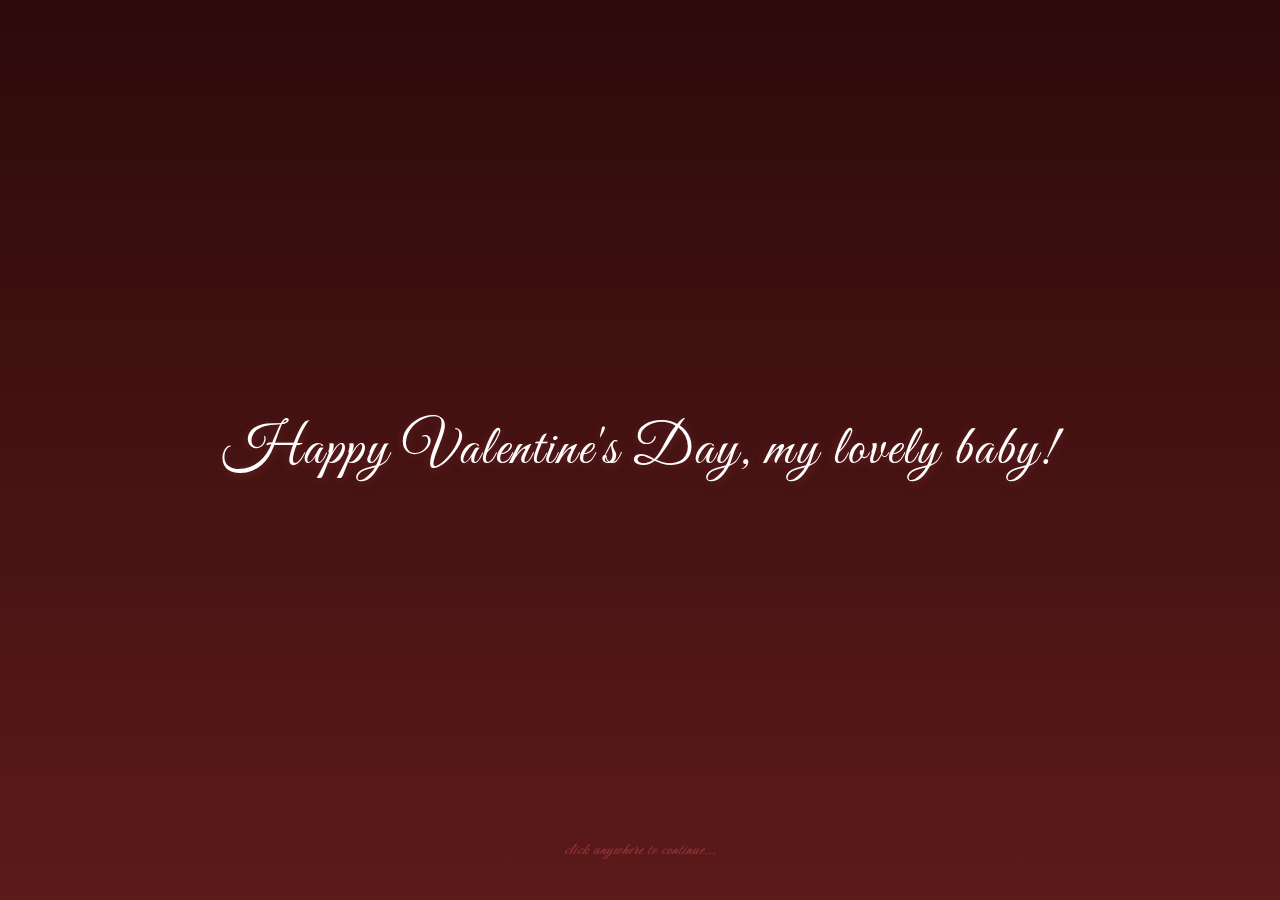
<file: index.html>
<!DOCTYPE html>
<html> 
    <head>
        <link rel="stylesheet" href="landing.css">
    </head>
    <body onclick="window.location.href='landing.html'">
        <div class = "landing">
            <p>Happy Valentine's Day, my lovely baby!</p>
        </div>
        <div class ="click">
            <p>click anywhere to continue...</p>
        </div>
    </body>
</html>
</file>
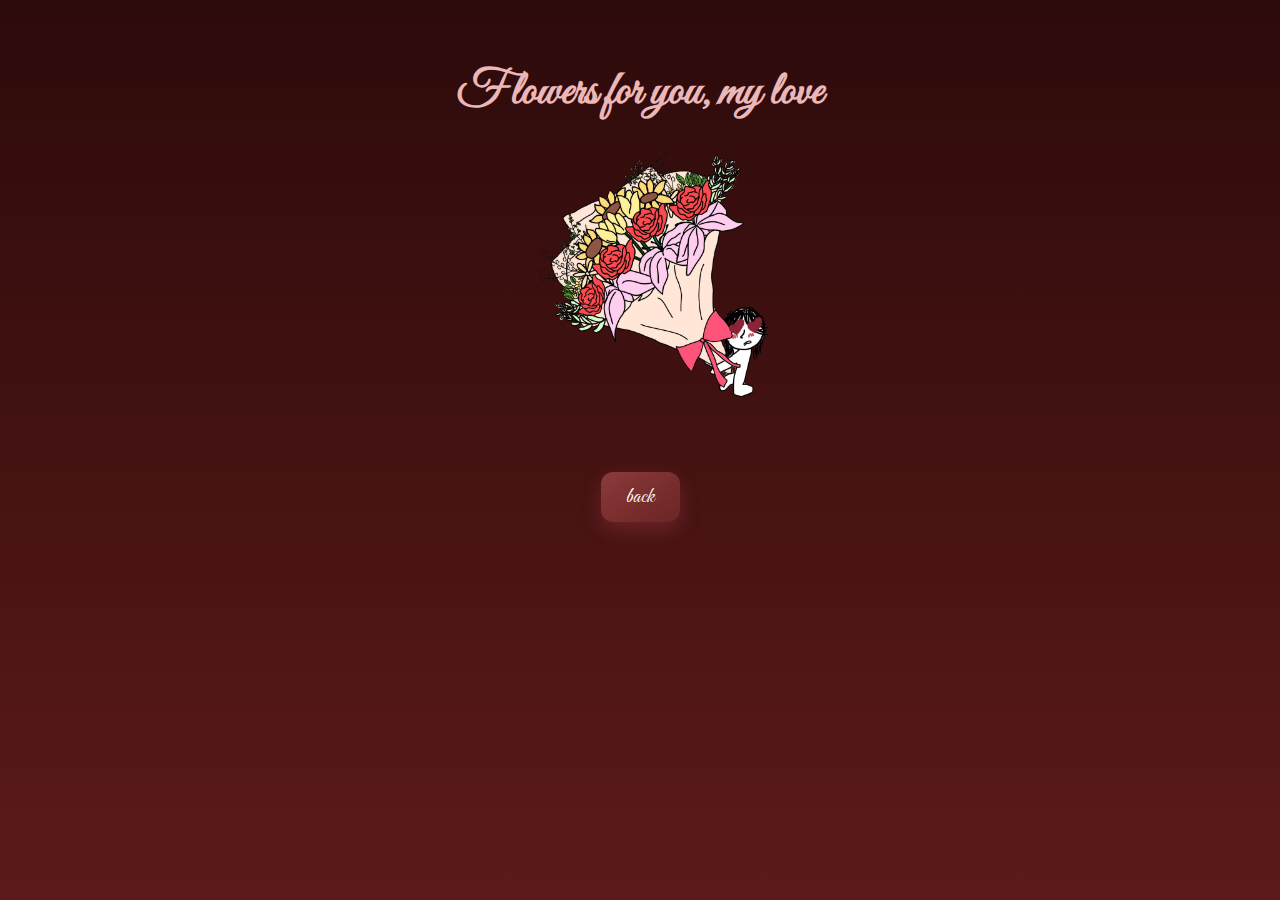
<file: flowers.html>
<!DOCTYPE html>
<html lang="en">
<head>
    <meta charset="UTF-8">
    <title>Happy Valentine's Day, baby</title>
    <link rel="stylesheet" href="style.css">
</head>

<body>

    <div class="flower-section">
        <h1 class="flower-text">Flowers for you, my love</h1>

        <div class="flower-container">
            <img src="flowers.png" alt="Flowers" class="flower-img">
        </div>
    </div>

    <div class="back"> 
        <a href="landing.html" class="button-link">back</a>
    </div>

</body>
</html>
</file>
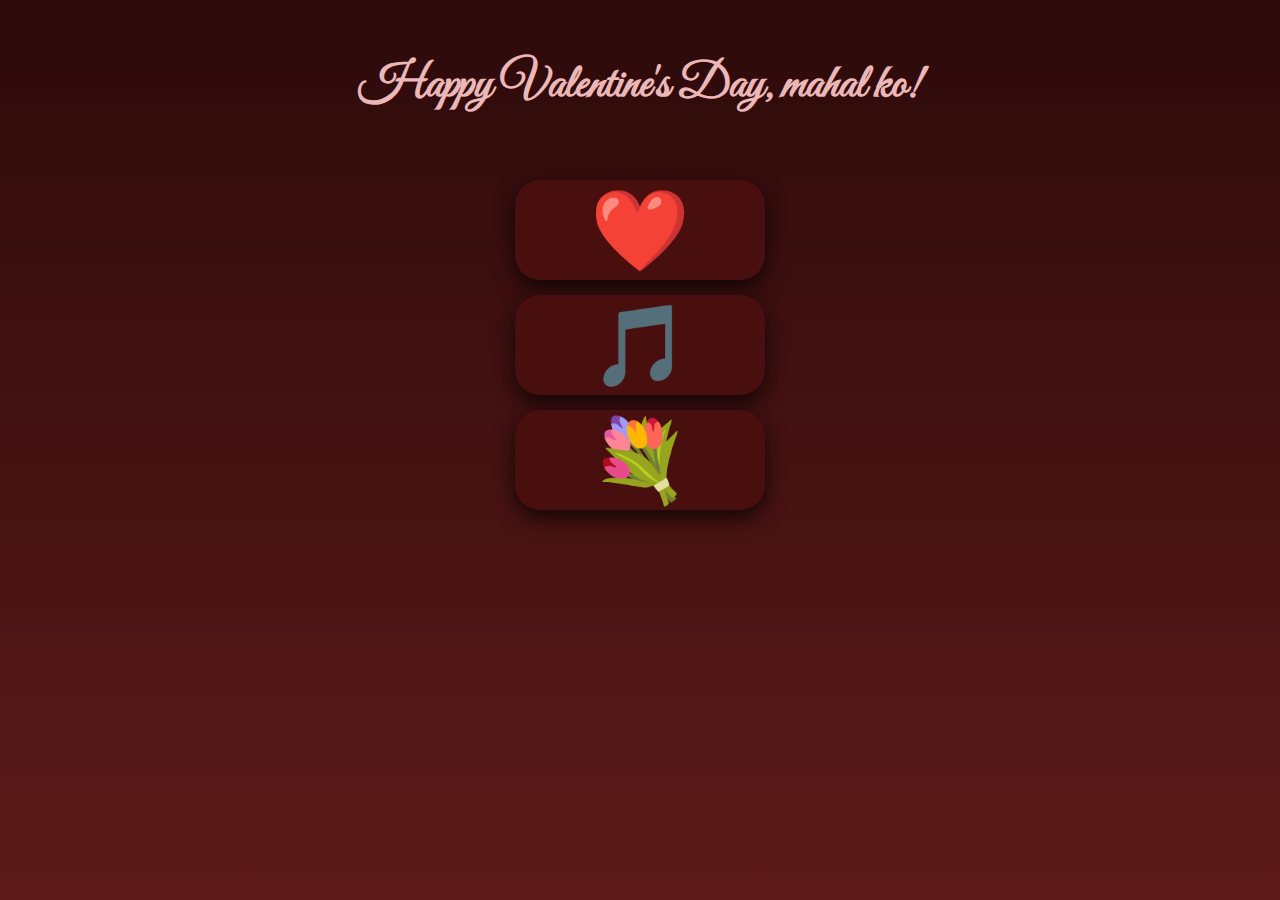
<file: landing.html>
<!DOCTYPE html>
<html> 
    <head>
        <title>Happy Valentine's Day, baby</title>
        <!-- <script src="script.js"></script> -->
        <link rel="stylesheet" href="style.css">
    </head>
    <body>
        <div class = "container"> 
            <div class ="header"> 
                <h1>Happy Valentine's Day, mahal ko!</h1>
            </div>
        </div>
        <!-- <div class = "deets"> 
            <div class = "parag"> 
                <p>
                Pasensya na at eto lang muna ang nakayanan ng aking budget. <br>
                </p>
            </div>
        </div> -->
        <div class = "parent">
            <div class = "letter"> 
                <a href="valentines.html" class="button-link">❤️</a>
                <!-- <button onClick="showAlert()">yoko</button> -->
            </div>
            <div class = "song">
                <a href="song.html" class="button-link">🎵</a>
            </div>
            <div class = "flowers">
                <a href="flowers.html" class="button-link">💐</a>
            </div>
        </div>
    </body>
</html>
</file>
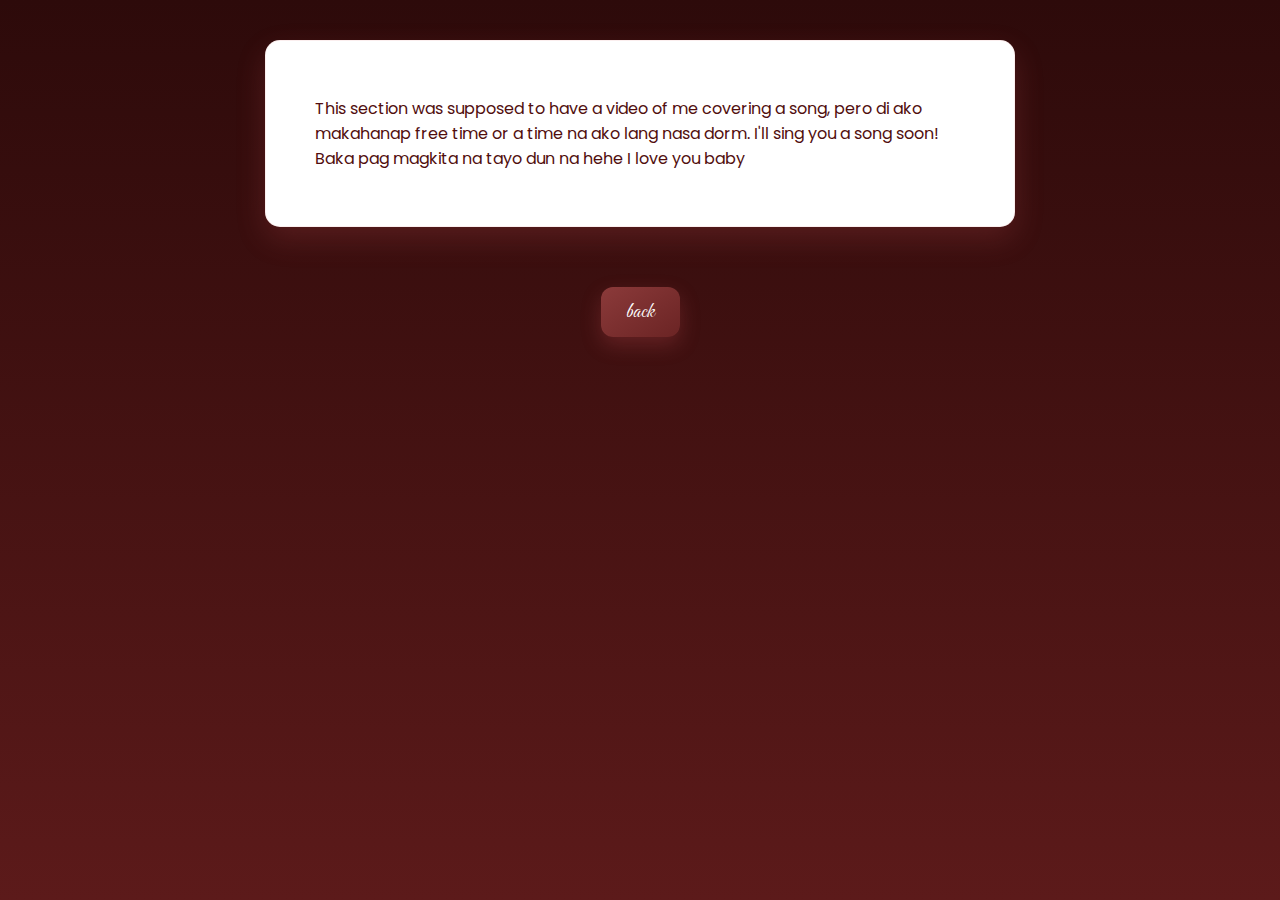
<file: song.html>
<!DOCTYPE html>
<head>
    <title>Happy Valentine's Day, baby</title>
    <link rel="stylesheet" href="style.css">
</head>
<html>
    <body>
        <div class="letter-paper">
            <p> This section was supposed to have a video of me covering a song, pero di ako makahanap free time or a time na ako lang nasa dorm. 
                I'll sing you a song soon! Baka pag magkita na tayo dun na hehe I love you baby
            </p>
        </div>
    </body>
    <div class = "back"> 
        <a href="landing.html" class="button-link">back</a>
    </div>
</html>
</file>
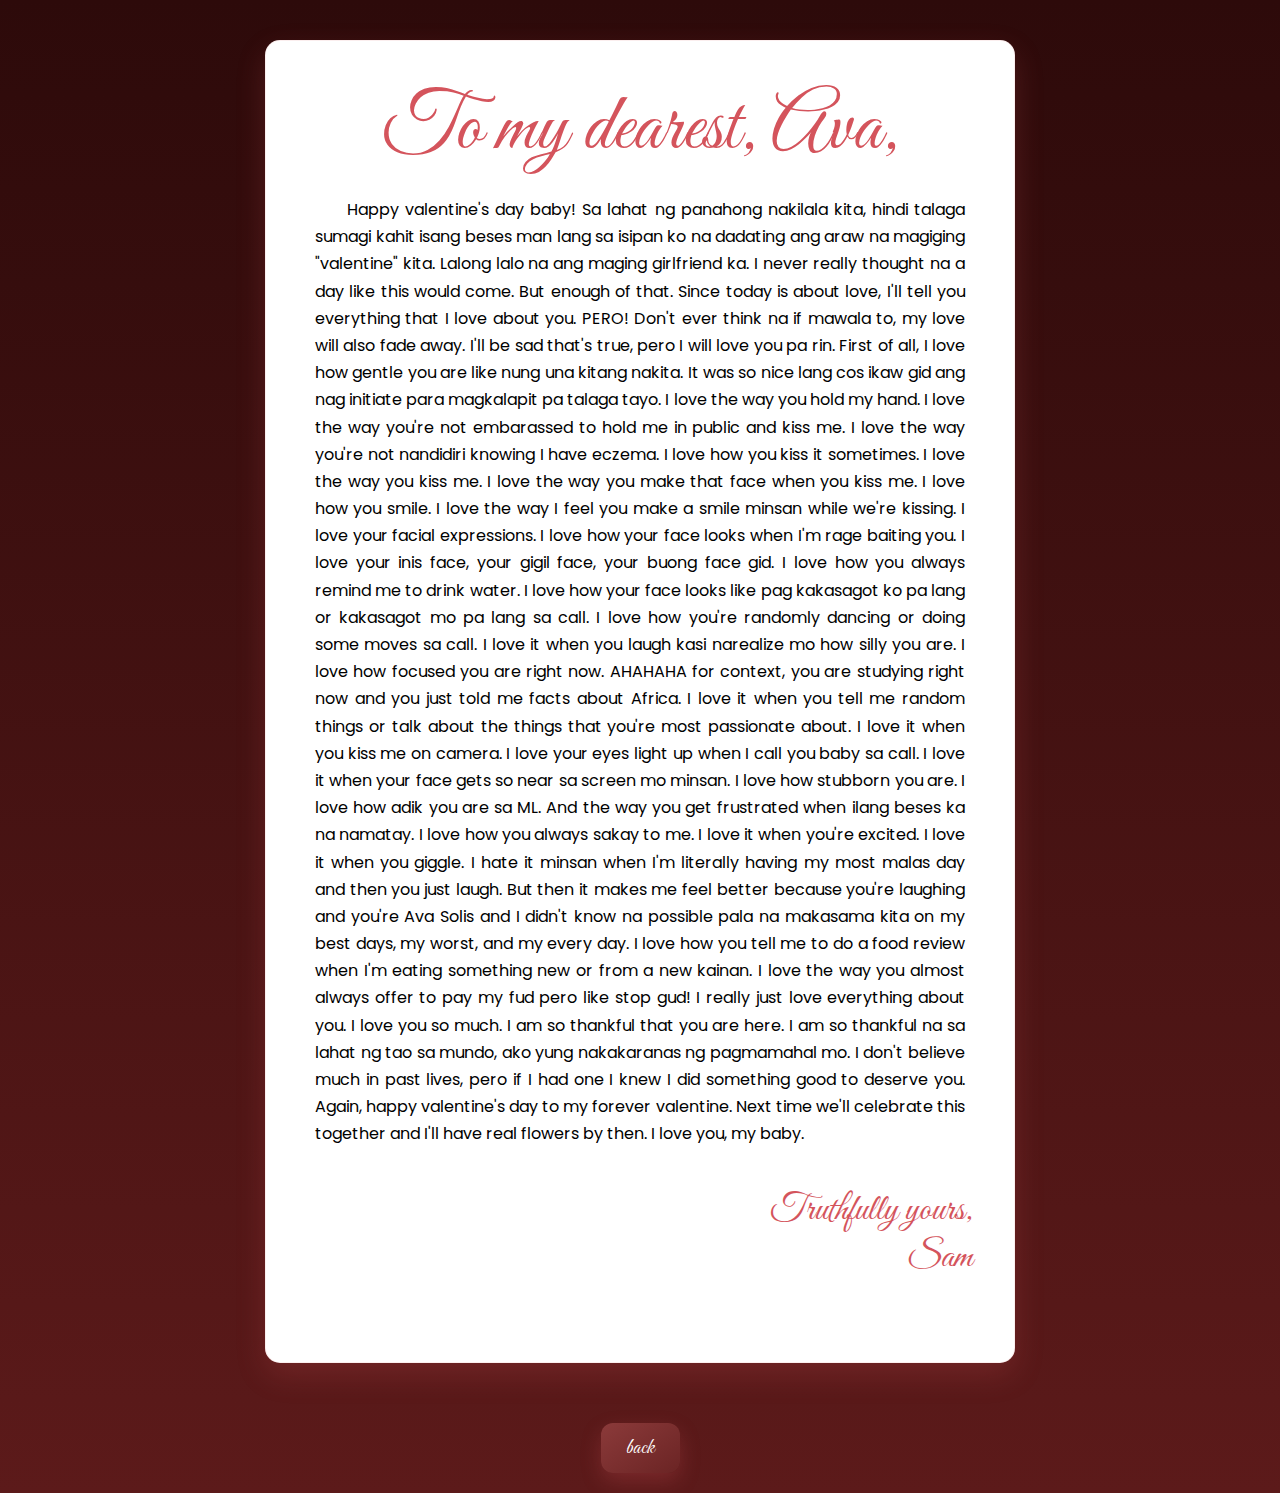
<file: valentines.html>
<!DOCTYPE html>
<html lang="en">
<head>
    <meta charset="UTF-8">
    <title>Happy Valentine's Day, baby</title>
    <link rel="stylesheet" href="style.css">
</head>

<body>

    <div class="letter-paper">

        <div class="headerletter">
            <h1>To my dearest, Ava,</h1>
        </div>

        <div class="letter-content">
            <p>
                Happy valentine's day baby! Sa lahat ng panahong nakilala kita, hindi talaga sumagi kahit isang beses man lang 
                sa isipan ko na dadating ang araw na magiging "valentine" kita.
                Lalong lalo na ang maging girlfriend ka. I never really thought na a day like this would come. 
                But enough of that. Since today is about love, I'll tell you everything that I love about you. 
                PERO! Don't ever think na if mawala to, my love will also fade away. I'll be sad that's true,
                pero I will love you pa rin. First of all, I love how gentle you are like nung una kitang nakita. 
                It was so nice lang cos ikaw gid ang nag initiate para magkalapit pa talaga tayo. I love the way you hold my hand. 
                I love the way you're not embarassed to hold me in public and kiss me. 
                I love the way you're not nandidiri knowing I have eczema. 
                I love how you kiss it sometimes.
                I love the way you kiss me. I love the way you make that face when you kiss me. I love how you smile. 
                I love the way I feel you make a smile minsan while we're kissing. I love your facial expressions.
                I love how your face looks when I'm rage baiting you. I love your inis face, your gigil face, 
                your buong face gid. I love how you always remind me to drink water.
                I love how your face looks like pag kakasagot ko pa lang or kakasagot mo pa lang sa call.
                I love how you're randomly dancing or doing some moves sa call. I love it when you laugh kasi narealize 
                mo how silly you are.
                I love how focused you are right now.
                AHAHAHA for context, you are studying right now and you just told me facts about Africa. I love it when
                you tell me random things or talk about the things that you're most passionate about.
                I love it when you kiss me on camera. I love your eyes light up when I call you 
                baby sa call. I love it when your face gets so near sa screen mo minsan. I love how stubborn you are.
                I love how adik you are sa ML. And the way you get frustrated when ilang beses ka na namatay. I love how you
                always sakay to me. I love it when you're excited. I love it when you giggle. I hate it minsan when I'm literally
                having my most malas day and then you just laugh. But then it makes me feel better because you're laughing 
                and you're Ava Solis and I didn't know na possible pala na makasama kita on my best days, my worst, and my every day.
                I love how you tell me to do a food review when I'm eating something new or from a new kainan. 
                I love the way you almost always offer to pay my fud pero like stop gud!
                I really just love everything about you. I love you so much. I am so thankful that you are here. I am
                so thankful na sa lahat ng tao sa mundo, ako yung nakakaranas ng pagmamahal mo. I don't believe much in
                past lives, pero if I had one I knew I did something good to deserve you. Again, happy valentine's day to my
                forever valentine. Next time we'll celebrate this together and I'll have real flowers by then. I love you, 
                my baby.
            </p>

            <div class="signature">
                <p>
                    Truthfully yours,<br>
                    Sam
                </p>
            </div>
        </div>
    </div>
    <div class="back">
        <a href="landing.html" class="button-link">back</a>
    </div>
</body>
</html>
</file>
<file: landing.css>
@import url('https://fonts.googleapis.com/css2?family=Great+Vibes&family=Poppins:wght@300;400&display=swap');

body {
    margin: 0;
    min-height: 100vh;
    background: linear-gradient(180deg, #2D0A0A, #5C1A1A);
    display: flex;
    flex-direction: column;
    align-items: center;
    justify-content: center;
   font-family: 'Great Vibes', cursive;
    overflow: hidden;
    cursor: pointer;
}

.landing {
    text-align: center;
    animation: fadeInUp 1.5s ease;
}

.landing p {
    font-size: 3.5rem;
    color: #ffffff;
    margin: 0;
    font-weight: 300;
    letter-spacing: 2px;
    text-shadow: 0 2px 10px rgba(212, 84, 92, 0.3);
}

.click {
    position: absolute;
    bottom: 40px;
    text-align: center;
    animation: fadeIn 2s ease 1s both, pulse 2s ease-in-out 3s infinite;
}

.click p {
    font-size: 1rem;
    color: rgba(212, 84, 92, 0.6);
    margin: 0;
    font-style: italic;
    letter-spacing: 1px;
}

@keyframes fadeIn {
    from {
        opacity: 0;
    }
    to {
        opacity: 1;
    }
}

@keyframes fadeInUp {
    from {
        opacity: 0;
        transform: translateY(30px);
    }
    to {
        opacity: 1;
        transform: translateY(0);
    }
}

@keyframes pulse {
    0%, 100% {
        opacity: 0.6;
    }
    50% {
        opacity: 1;
    }
}
</file>
<file: style.css>
@import url('https://fonts.googleapis.com/css2?family=Great+Vibes&family=Poppins:wght@300;400&display=swap');

* {
    box-sizing: border-box;
    font-family: 'Segoe UI', 'Poppins', sans-serif;
}

body {
    margin: 0;
    min-height: 100vh;
    background: linear-gradient(180deg, #2D0A0A, #5C1A1A);
    color: rgb(81, 14, 14);
    display: flex;
    flex-direction: column;
    align-items: center;
    animation: fadeIn 1.2s ease;
    /* overflow: hidden;  */
}

.container {
    text-align: center;
    width: 90%;
    max-width: 800px;
    margin-top: 30px;
    padding: 25px;
    border-radius: 20px;
    /* background: rgb(172, 138, 138); */
    /* box-shadow: 0 10px 25px rgba(212, 84, 92, 0.25); */
    animation: float 4s ease-in-out infinite;
}

.container h1 {
    color: #ebb7b7;
    font-family: 'Great Vibes', cursive;
    margin: 0;
    font-size: 3rem;
}

.deets {
    text-align: center;
    margin: 20px 0;
    animation: fadeUp 1.2s ease;
}

.flower-text {
    font-family: 'Great Vibes', cursive;
    font-size: 2rem;
    color: #ffffff;
    margin-top: 0.1rem;
    margin-bottom: 10px;
}

.parent {
    display: flex;
    flex-direction: column;
    align-items: center;
    gap: 15px;
    margin-top: 40px;
    margin-bottom: 10px;
}

.letter, .song, .flowers {
    width: 250px;
    height: 100px;
    background: rgb(73, 15, 15);
    border-radius: 25px;
    display: flex;
    justify-content: center;
    align-items: center;
    box-shadow: 0 8px 20px rgb(19, 6, 6);
    transition: transform 0.3s ease, box-shadow 0.3s ease;
    animation: heartBeat 3s infinite;
}

.letter a,
.song a,
.flowers a {
    font-size: 5rem;
    text-decoration: none;
}

.back {
    margin-top: 20px;
    margin-bottom: 20px;
    transition: transform 0.3s ease, box-shadow 0.3s ease;
    animation: heartBeat 3s infinite;
}

.back a {
    display: inline-block;
    padding: 12px 25px;
    background: linear-gradient(145deg, #8B3A3A, #6B2424);
    color: #ffffff;
    font-family: 'Great Vibes', cursive;
    font-size: 1.3rem;
    text-decoration: none;
    border-radius: 12px;
    box-shadow: 0 8px 20px rgba(212, 84, 92, 0.25);
}

.letter:hover,
.song:hover,
.flowers:hover,
.back:hover {
    transform: translateY(-6px) scale(1.08);
    box-shadow: 0 14px 30px rgba(212, 84, 92, 0.45);
}

.letter-paper {
    width: 90%;
    max-width: 750px;
    background: #ffffff;
    padding: 40px 50px;
    margin: 40px auto;
    border-radius: 15px;
    box-shadow: 
        0 12px 30px rgba(212, 84, 92, 0.2),
        inset 0 0 0 1px rgba(212, 84, 92, 0.1);
    animation: softFloat 4s ease-in-out infinite alternate;
}

.letter-content p {
    font-family: 'Poppins', sans-serif;
    font-size: 1rem;
    line-height: 1.7;
    text-align: justify;
    text-indent: 2rem;
    color: #000000;
}

.signature {
    /* margin-top: 40px; */
    /* width: 100%; */
    display: flex;
    justify-content: flex-end;
}

.signature p {
    font-family: 'Great Vibes', cursive;
    font-size: 2.3rem;
    text-indent: 0;
    line-height: 1;
    color: #D4545C;
    margin: 0;
    margin-right: -90px; 
    /* margin: 0; */
}

.headerletter h1 {
    font-family: 'Great Vibes', cursive;
    font-size: 5rem;
    font-weight: normal;
    margin: 0 0 0 0;
    color: #D4545C;
    text-align: center;
}

body > p {
    font-family: 'Poppins', sans-serif;
    font-size: 1rem;
    line-height: 1.7;
    text-align: justify;
    text-indent: 2rem;
    color: #D4A5A5;
}

.signature {
    width: 90%;
    max-width: 750px;
    margin: 20px auto 40px auto;
    padding: 0 50px;
    text-align: right;
    animation: fadeUp 1.2s ease;
}

.signature p {
    font-family: 'Great Vibes', cursive;
    font-size: 2.3rem;
    text-indent: 0;
    text-align: right;
    line-height: 1.3;
    color: #D4545C;
    margin-top: 20px;
}
.flower-section {
    text-align: center;
    margin-top: 60px;
}

.flower-text {
    font-family: 'Great Vibes', cursive;
    font-size: 3rem;
    color: #ebb7b7;
    /* margin-bottom: 30px; */
    animation: fadeDown 1.2s ease forwards;
}

.flower-container {
    /* width: 100%; */
    display: flex;
    justify-content: center;
    overflow: hidden;
}

.flower-img {
    width: 320px;
    animation: slideIn 1.8s ease-out forwards;
}

@keyframes fadeDown {
    from {
        opacity: 0;
        transform: translateY(-20px);
    }
    to {
        opacity: 1;
        transform: translateY(0);
    }
}

@keyframes slideIn {
    from {
        transform: translateX(100vw);
        opacity: 0;
    }
    to {
        transform: translateX(0);
        opacity: 1;
    }
}



@keyframes heartBeat {
    0% {
        box-shadow: 0 0 0 rgba(212, 84, 92, 0.0);
    }
    50% {
        box-shadow: 0 0 18px rgba(212, 84, 92, 0.5);
    }
    100% {
        box-shadow: 0 0 0 rgba(212, 84, 92, 0.0);
    }
}

@keyframes float {
    0% { transform: translateY(0); }
    50% { transform: translateY(-6px); }
    100% { transform: translateY(0); }
}

@keyframes fadeIn {
    from { opacity: 0; }
    to { opacity: 1; }
}

@keyframes fadeUp {
    from {
        opacity: 0;
        transform: translateY(12px);
    }
    to {
        opacity: 1;
        transform: translateY(0);
    }
}
</file>
